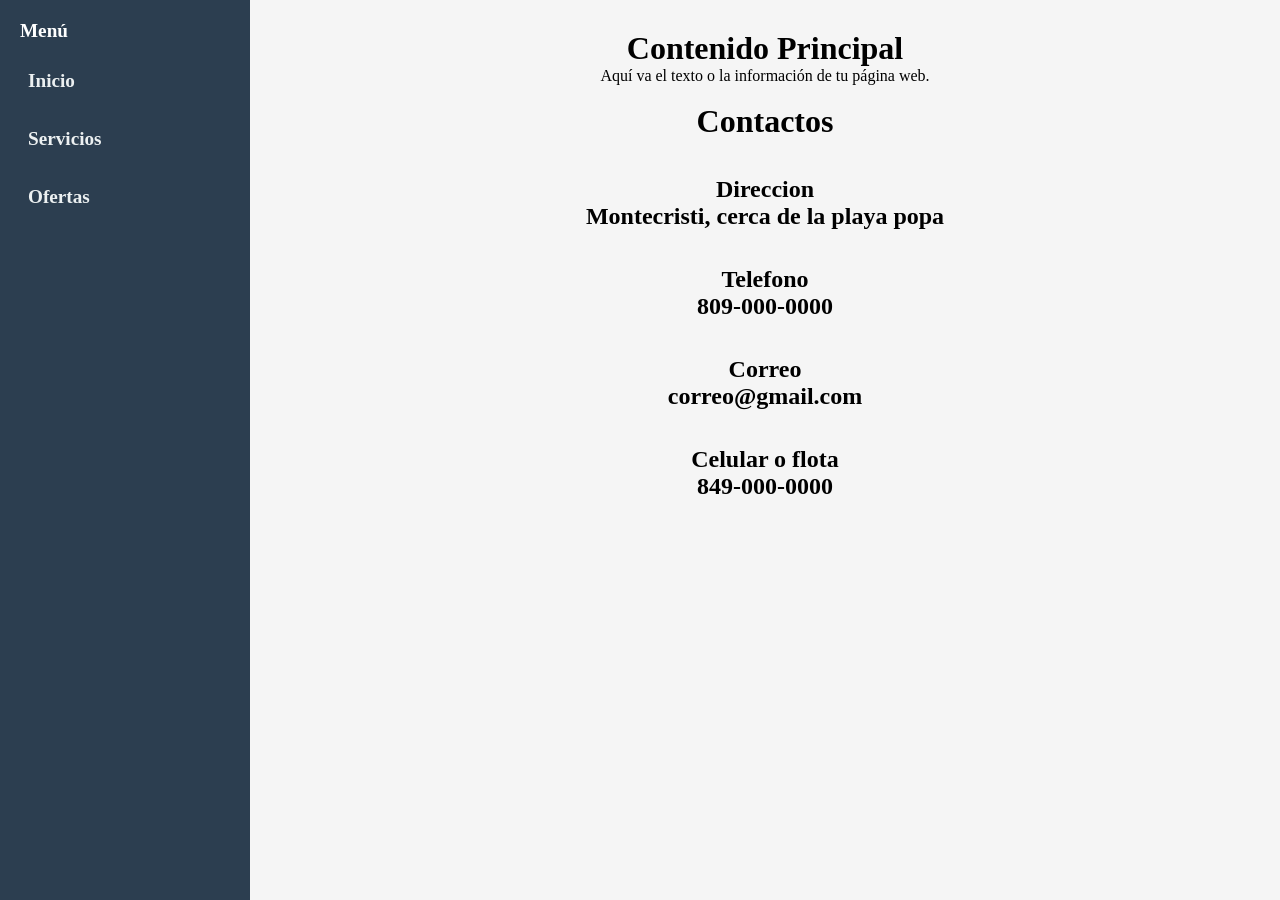
<file: Contactos.html>
<html>
<div class="container">
<link rel="stylesheet" href="menu_lateral1.css">
  <aside class="sidebar">
    <h2>Menú</h2>
    <ul>
      <li><h2><a href="menu1.html">Inicio</a><h2></li>
      <li><h2><a href="Servicios.html">Servicios</a><h2></li>
      <li><h2><a href="Ofertas.Html">Ofertas</a><h2></li>
    </ul>
  </aside>

  <main class="content">
    <Center><h1>Contenido Principal</h1>
    <p>Aquí va el texto o la información de tu página web.</p>
	<center>
 
   <P><br><h1>Contactos</h1></P></br>
  
  
   <P><br>
    <h2>Direccion<h2>
	<h2>Montecristi, cerca de la playa popa</h2>
	</P></br>

	
	  <P><br><h2>Telefono<h2>
	  <h2>809-000-0000</h2>
	  </P></br>
	  
	  
	<P><br>
    <h2>Correo<h2>
	<h2>correo@gmail.com</h2>
	</P></br>
	
	  
	  <P><br><h2>Celular o flota<h2>
	  <h2>849-000-0000</h2>
	  </br>
	  </p>
	</center>
  </main>
</div>
 </center>
 </body>
</html>
</file>
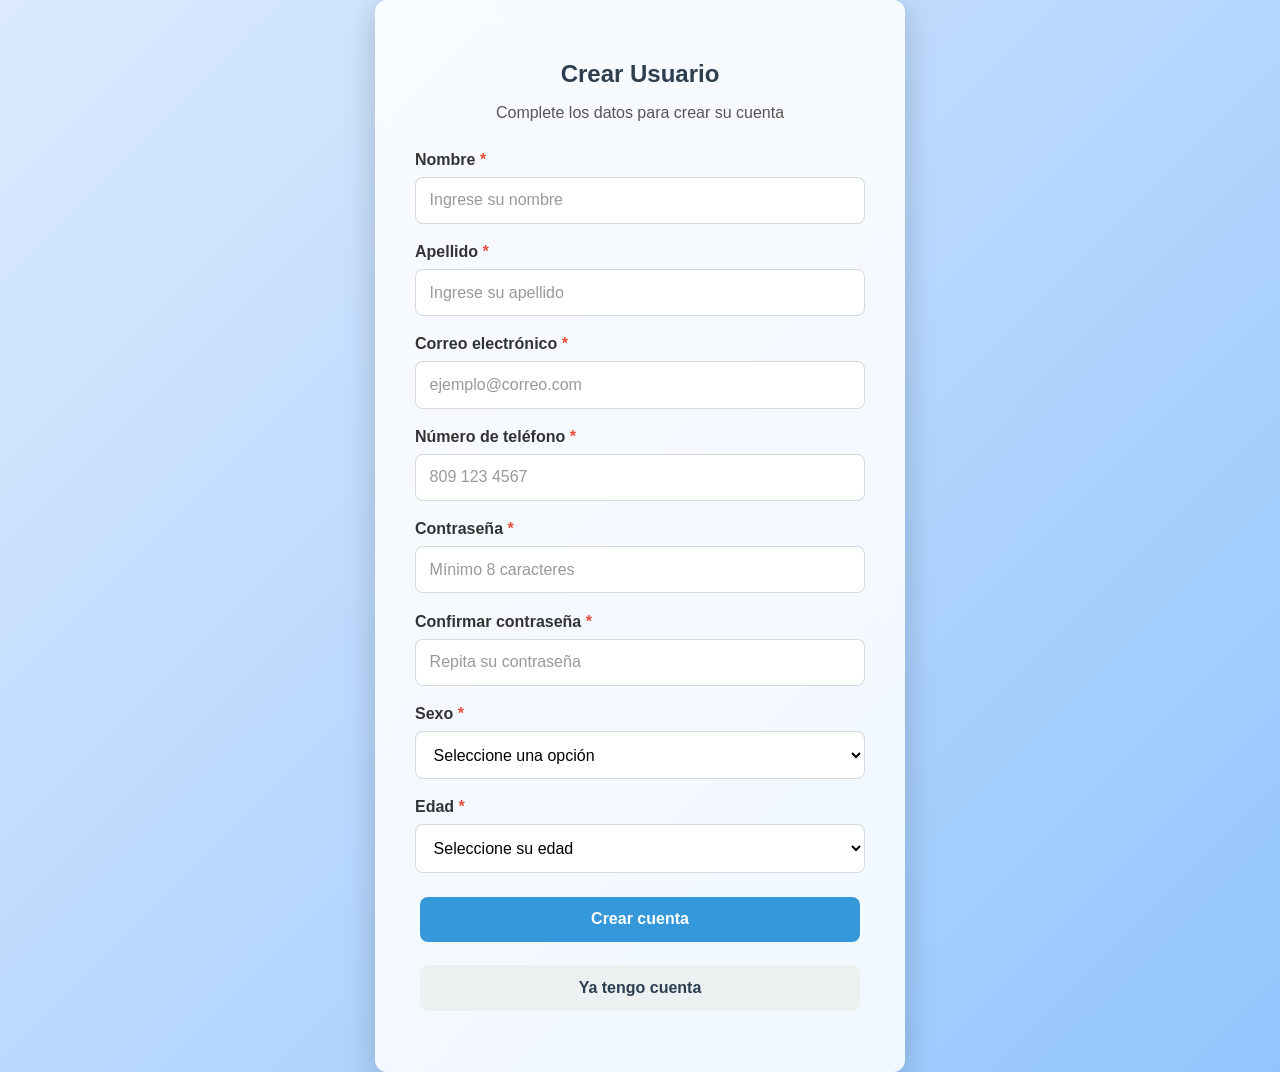
<file: Crear_usuario.html>
<html lang="es">
<head>
    <meta charset="UTF-8">
    <meta name="viewport" content="width=device-width, initial-scale=1.0">
    <title>Crear Usuario</title>
    <link rel="stylesheet" href="pagos.css">
    <script src="user.js" defer></script>
</head>
<body>
    <div class="registro">
        <h2>Crear Usuario</h2>
        <p class="subtitulo">Complete los datos para crear su cuenta</p>
        <!-- IMPORTANTE: Añadido el action apuntando al archivo PHP -->
        <form action="registro.php" method="POST">
            
            <!-- Nombre -->
            <div class="inputBox">
                <label for="nombre">Nombre <span class="requerido">*</span></label>
                <input type="text" id="nombre" name="nombre" placeholder="Ingrese su nombre" required minlength="2" maxlength="50">
            </div>

            <!-- Apellido -->
            <div class="inputBox">
               <label for="apellido">Apellido <span class="requerido">*</span></label>
               <input type="text" id="apellido" name="apellido" placeholder="Ingrese su apellido" required minlength="2" maxlength="50">
            </div>

            <!-- Correo -->
            <div class="inputBox">
                <label for="correo">Correo electrónico <span class="requerido">*</span></label>
                <input type="email" id="correo" name="correo" placeholder="ejemplo@correo.com" required>
            </div>

            <!-- Teléfono -->
            <div class="inputBox">
                <label for="numero">Número de teléfono <span class="requerido">*</span></label>
                <input type="tel" id="numero" name="numero" placeholder="809 123 4567" pattern="[0-9\s\-+()]{7,}" title="Ingrese un número válido" required>
            </div>

            <!-- Contraseña -->
            <div class="inputBox">
                <label for="password">Contraseña <span class="requerido">*</span></label>
                <input type="password" id="password" name="password" placeholder="Mínimo 8 caracteres" minlength="8" required>
               <div class="fortaleza-contra" id="fortalezaContra"></div>
           </div>
		   
		   

            <!-- Confirmar contraseña -->
            <div class="inputBox">
               <label for="confirmar">Confirmar contraseña <span class="requerido">*</span></label>
                <input type="password" id="confirmar" name="confirmar" placeholder="Repita su contraseña" required>
                <div class="coincide" id="coincideContra"></div>
            </div>

            <!-- Sexo -->
            <div class="inputBox">
                <label for="sexo">Sexo <span class="requerido">*</span></label>
                <select name="sexo" id="sexo" required>
                    <option value="">Seleccione una opción</option>
                    <option value="femenino">Femenino</option>
                    <option value="masculino">Masculino</option>
                    <option value="no-decir">Prefiero no decirlo</option>
                </select>
            </div>

            <!-- Edad -->
            <div class="inputBox">
                <label for="edad">Edad <span class="requerido">*</span></label>
                <select name="edad" id="edad" required>
                    <option value="">Seleccione su edad</option>
                    <option value="18">18 años</option>
                    <option value="19">19 años</option>
                    <option value="20">20 años</option>
                    <option value="21">21 años</option>
                    <option value="22">22 años</option>
                    <option value="23">23 años</option>
                    <option value="24">24 años</option>
                    <option value="25">25 años</option>
                    <option value="26">26 años</option>
                    <option value="27">27 años</option>
                    <option value="28">28 años</option>
                    <option value="29">29 años</option>
                    <option value="30">30 años</option>
                    <option value="31">31 años</option>
                    <option value="32">32 años</option>
                    <option value="33">33 años</option>
                    <option value="34">34 años</option>
                    <option value="35">35 años o más</option>
                </select>
           </div>

            <!-- Botones -->
            <div class="botones">
                <button type="submit" class="mi-boton1 principal">Crear cuenta</button>
                <a href="login.html" class="mi-boton1 secundario">Ya tengo cuenta</a>
            </div>
        </form>
    </div>
</body>
</html>
</file>
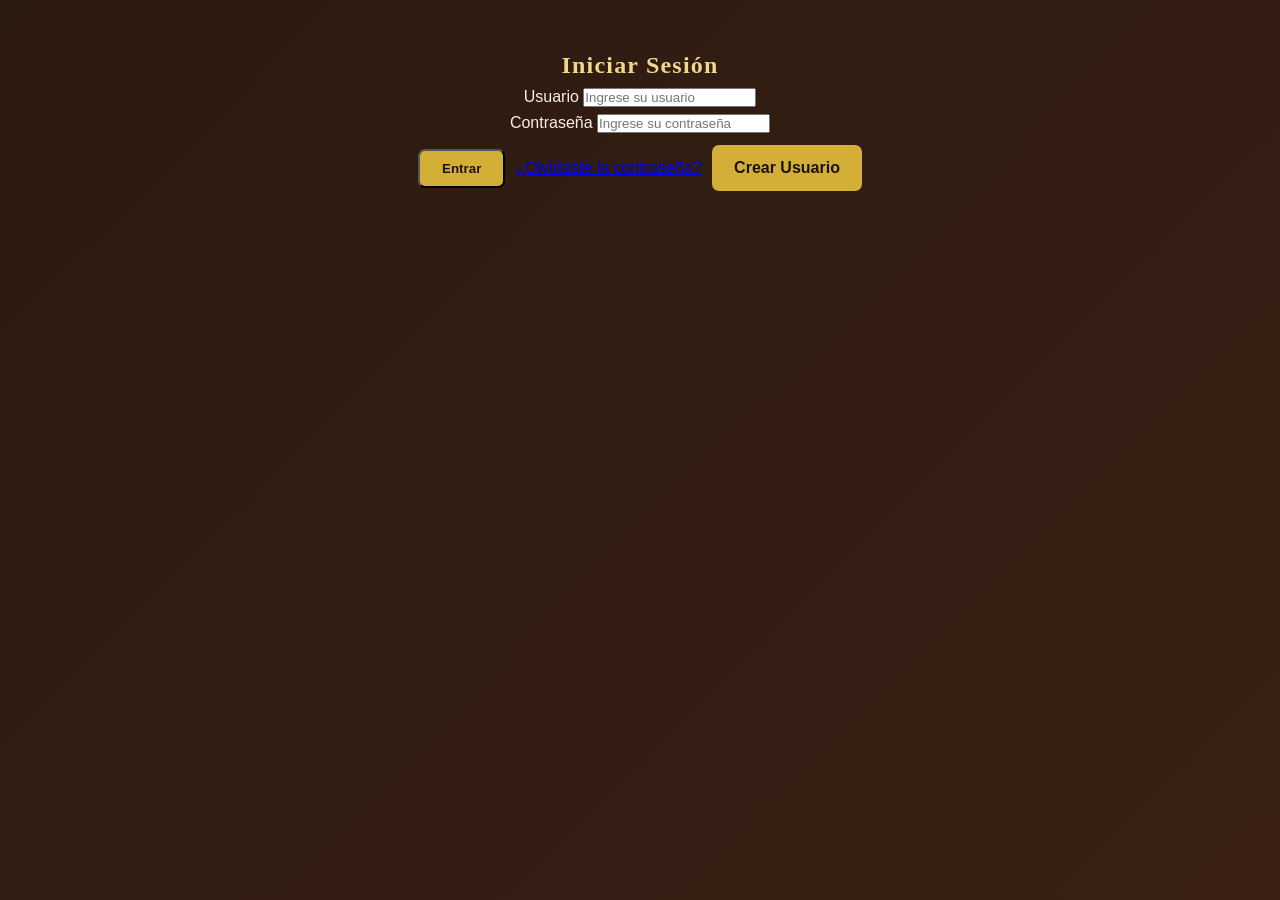
<file: login.html>
<!DOCTYPE html>
<html lang="es">
<head>
    <meta charset="UTF-8">
    <meta name="viewport" content="width=device-width, initial-scale=1.0">
    <title>Iniciar Sesión</title>
    <link rel="stylesheet" href="Practica.css">
</head>
<body>
    <p><center></br><div class="login">
        <h2>Iniciar Sesión</h2>
		
		  <form action="loginuser.php" method="post">
            <div class="inputBox">
                <label for="usuario">Usuario</label>
                <input type="text" id="usuario" name="usuario" placeholder="Ingrese su usuario" required>
            </div>
            <div class="inputBox">
                <label for="contrasena">Contraseña</label>
                <input type="password" id="contrasena" name="contrasena" placeholder="Ingrese su contraseña" required>
            </div>
            <div class="group">
                <button class="botomlogin" type="submit">Entrar</button>
                <a href="recuperar_contrasena.html" class="enlace-secundario">¿Olvidaste la contraseña?</a>
                <a href="Crear_usuario.html" class="botomlogin secundario">Crear Usuario</a>
            </div>
        </form>
    </div>
	
	</p></center></br>
</body>
</html>
</file>
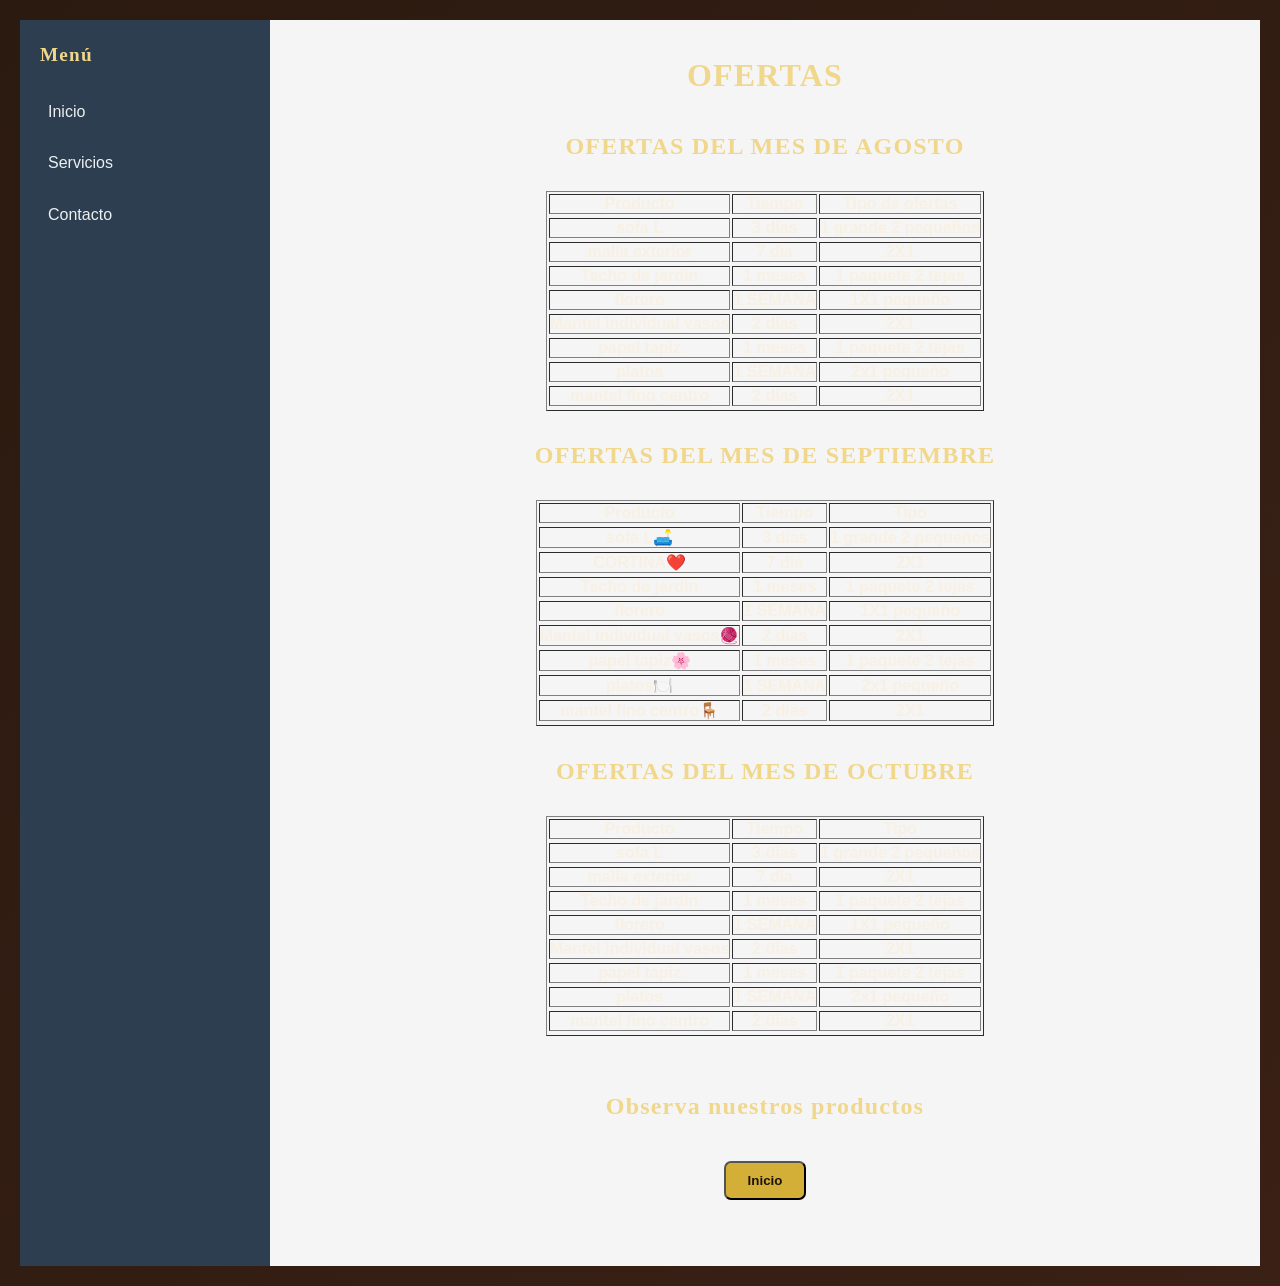
<file: Ofertas.html>
<html>
 <body>
<div class="container">
<link rel="stylesheet" href="menu_lateral1.css">
  <aside class="sidebar">
    <h2>Menú</h2>
    <ul>
      <li><a href="menu1.html">Inicio</a></li>
      <li><a href="Catalogo.html">Servicios</a></li>
      <li><a href="Contactos.html">Contacto</a></li>
    </ul>
  </aside>
  
 <main class="content">
	
    <link rel="stylesheet" href="Practica.css">	
	
 <center><H1>OFERTAS</H1></center>
 
   <P><br><center><H2>OFERTAS DEL MES DE AGOSTO</H2></center></P></br>
   
  <center><Table border>
  <tr>
  <th>Producto</th> <th>Tiempo</th> <th>Tipo de ofertas</th>
  <tr>
  </tr>
  <th>sofa L</th> <th>3 dias</th> <th>1 grande 2 pequeños</th>
  <tr>
  </tr>
  <th>malla exterior</th> <th>7 dia</th> <th> 2X1</th>
   <tr>
  </tr>
    <th>Techo de jardin</th> <th>1 meses</th> <th> 1 paquete 2 tejas</th>
   <tr>
  </tr>
    <th>florero</th> <th>1 SEMANA</th> <th> 1X1 pequeño</th>
   <tr>
  </tr>
    <th>Mantel individual vasos</th> <th>2 dias</th> <th> 2X1</th>
   <tr>
  </tr>
      <th>papel tapiz</th> <th>1 meses</th> <th> 1 paquete 2 tejas</th>
   <tr>
  </tr>
    <th>platos</th> <th>1 SEMANA</th> <th> 2x1 pequeño</th>
   <tr>
  </tr>
    <th>mantel fino centro</th> <th>2 dias</th> <th> 2X1</th>
   <tr>
  </tr> 
  </table></center>
  
   <P><br><center><H2>OFERTAS DEL MES DE SEPTIEMBRE</H2></center></P></br>
  
  <center><Table border>
  <tr>
  <th>Producto</th> <th>Tiempo</th> <th>Tipo</th>
  <tr>
  </tr>
  <th>sofa L🛋️</th> <th>3 dias</th> <th>1 grande 2 pequeños</th>
  <tr>
  </tr>
  <th>CORTINA❤️</th> <th>7 dia</th> <th> 2X1</th>
   <tr>
  </tr>
    <th>Techo de jardin</th> <th>1 meses</th> <th> 1 paquete 2 tejas</th>
   <tr>
  </tr>
    <th>florero</th> <th>1 SEMANA</th> <th> 1X1 pequeño</th>
   <tr>
  </tr>
    <th>Mantel individual vasos🧶</th> <th>2 dias</th> <th> 2X1</th>
   <tr>
  </tr>
      <th>papel tapiz🌸</th> <th>1 meses</th> <th> 1 paquete 2 tejas</th>
   <tr>
  </tr>
    <th>platos🍽️</th> <th>1 SEMANA</th> <th> 2x1 pequeño</th>
   <tr>
  </tr>
    <th>mantel fino centro🪑</th> <th>2 dias</th> <th> 2X1</th>
   <tr>
  </tr> 
  </table></center>
  
  <P><br><center><H2>OFERTAS DEL MES DE OCTUBRE</H2></center></P></br>
  
  <center><Table border>
  <tr>
  <th>Producto</th> <th>Tiempo</th> <th>Tipo</th>
  <tr>
  </tr>
  <th>sofa L</th> <th>3 dias</th> <th>1 grande 2 pequeños</th>
  <tr>
  </tr>
  <th>malla exterior</th> <th>7 dia</th> <th> 2X1</th>
   <tr>
  </tr>
    <th>Techo de jardin</th> <th>1 meses</th> <th> 1 paquete 2 tejas</th>
   <tr>
  </tr>
    <th>florero</th> <th>1 SEMANA</th> <th> 1X1 pequeño</th>
   <tr>
  </tr>
    <th>Mantel individual vasos</th> <th>2 dias</th> <th> 2X1</th>
   <tr>
  </tr>
      <th>papel tapiz</th> <th>1 meses</th> <th> 1 paquete 2 tejas</th>
   <tr>
  </tr>
    <th>platos</th> <th>1 SEMANA</th> <th> 2x1 pequeño</th>
   <tr>
  </tr>
    <th>mantel fino centro</th> <th>2 dias</th> <th> 2X1</th>
   <tr>
  </tr> 
  </table></center>
          <!-- INFORMACIÓN -->
       <center> <P><br><section class="contacto"> </P></br>

            <h2>Observa nuestros productos</h2>

            <P><br>
            <a href="menu1.html">
                <button class="botom3">Inicio</button>
           </P></br></center>


  </main>
  
 </body>
</html>
</file>
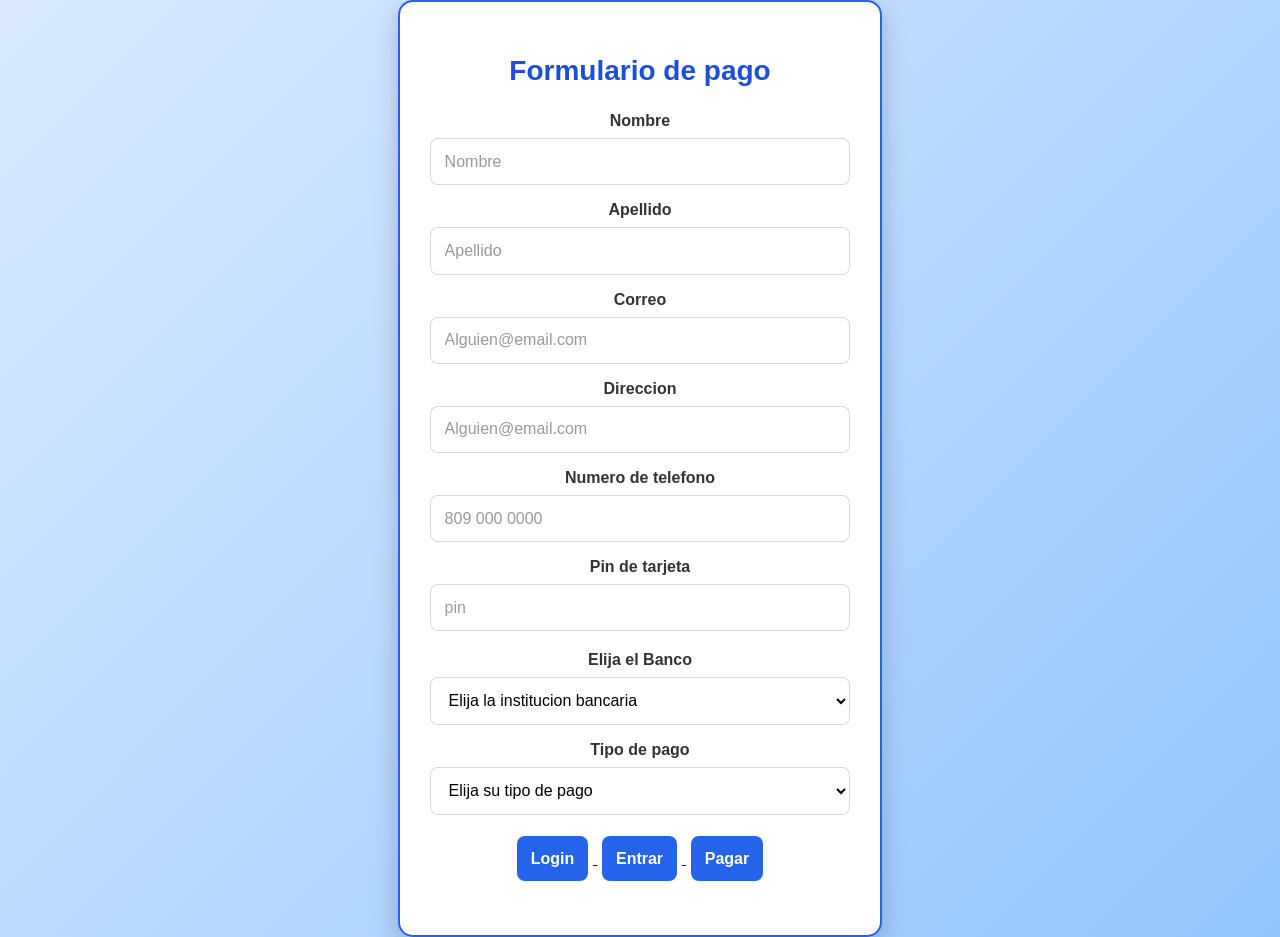
<file: pago.html>
<HTML>
  <BODY>
     <link rel="stylesheet" href="pagos.css">
    <Center>
    <div class="pagoT">
	<h2>Formulario de pago</h2>
      <div class="inputBox">
	  <div>
	    <p>
        <label>Nombre</label>
	      <input type="text" placeholder="Nombre">
	    </div>
		</p>
		
		<p>
	    <div>
	    <label>Apellido</label>
	      <input type="text" placeholder="Apellido">
	    </div>
	  </p>
	  
	  
	  <p>
	  <div>
	    <label>Correo</label>
	  <input type="text" placeholder="Alguien@email.com">
	    </div>
	  </p>
	  
	  	  <p>
	  <div>
	    <label>Direccion</label>
	  <input type="text" placeholder="Alguien@email.com">
	    </div>
	  </p>
	  
	  
	  <p>
	    <div>
	    <label>Numero de telefono</label>
	  <input type="text" placeholder="809 000 0000">
	    </div>
	  </p>
	   
    <div class="inputBox">
       <label>Pin de tarjeta</label>
      <input type="pin" placeholder="pin">
     </div>
  
    <p>
	  <label for="banco">Elija el Banco</label>
    <select name="banco" id="banco">
	    <option value="banco">Elija la institucion bancaria</option>
         <option value="banco">BHD</option>
            <option value="banco">Banresevas</option>
             <option value="banco">Banco Caribe</option>
	        <option value="banco">Popular</option>
        <option value="banco">Coopnama</option>
      <option value="banco">Banco Ademis</option>
	  
   </select>
    </p>
	
	<p>
	  <label for="pago">Tipo de pago</label>
    <select name="pago" id="pago">
	 <option value="pago">Elija su tipo de pago</option>
      <option value="pago">Transaccion</option>
       <option value="pago">Puntos</option>
         <option value="pago">Tarjeta promocional</option>
    </p>
   </select>
   
     <p>
      <a href="login.html">
	  <button class="mi-boton1">Login</button>
	    </a>
	  
      <a href="Crear_usuario.html">
	  <button class="mi-boton1">Entrar</button>
	  </a>
	   
	    <a href="https://call.whatsapp.com/voice/DmPXvdT1GGjGMDPjJS1LKV">
	   <button class="mi-boton1">Pagar</button>
	  </a>
	  
	 </p> 
   </Body>
  </Html>
</file>
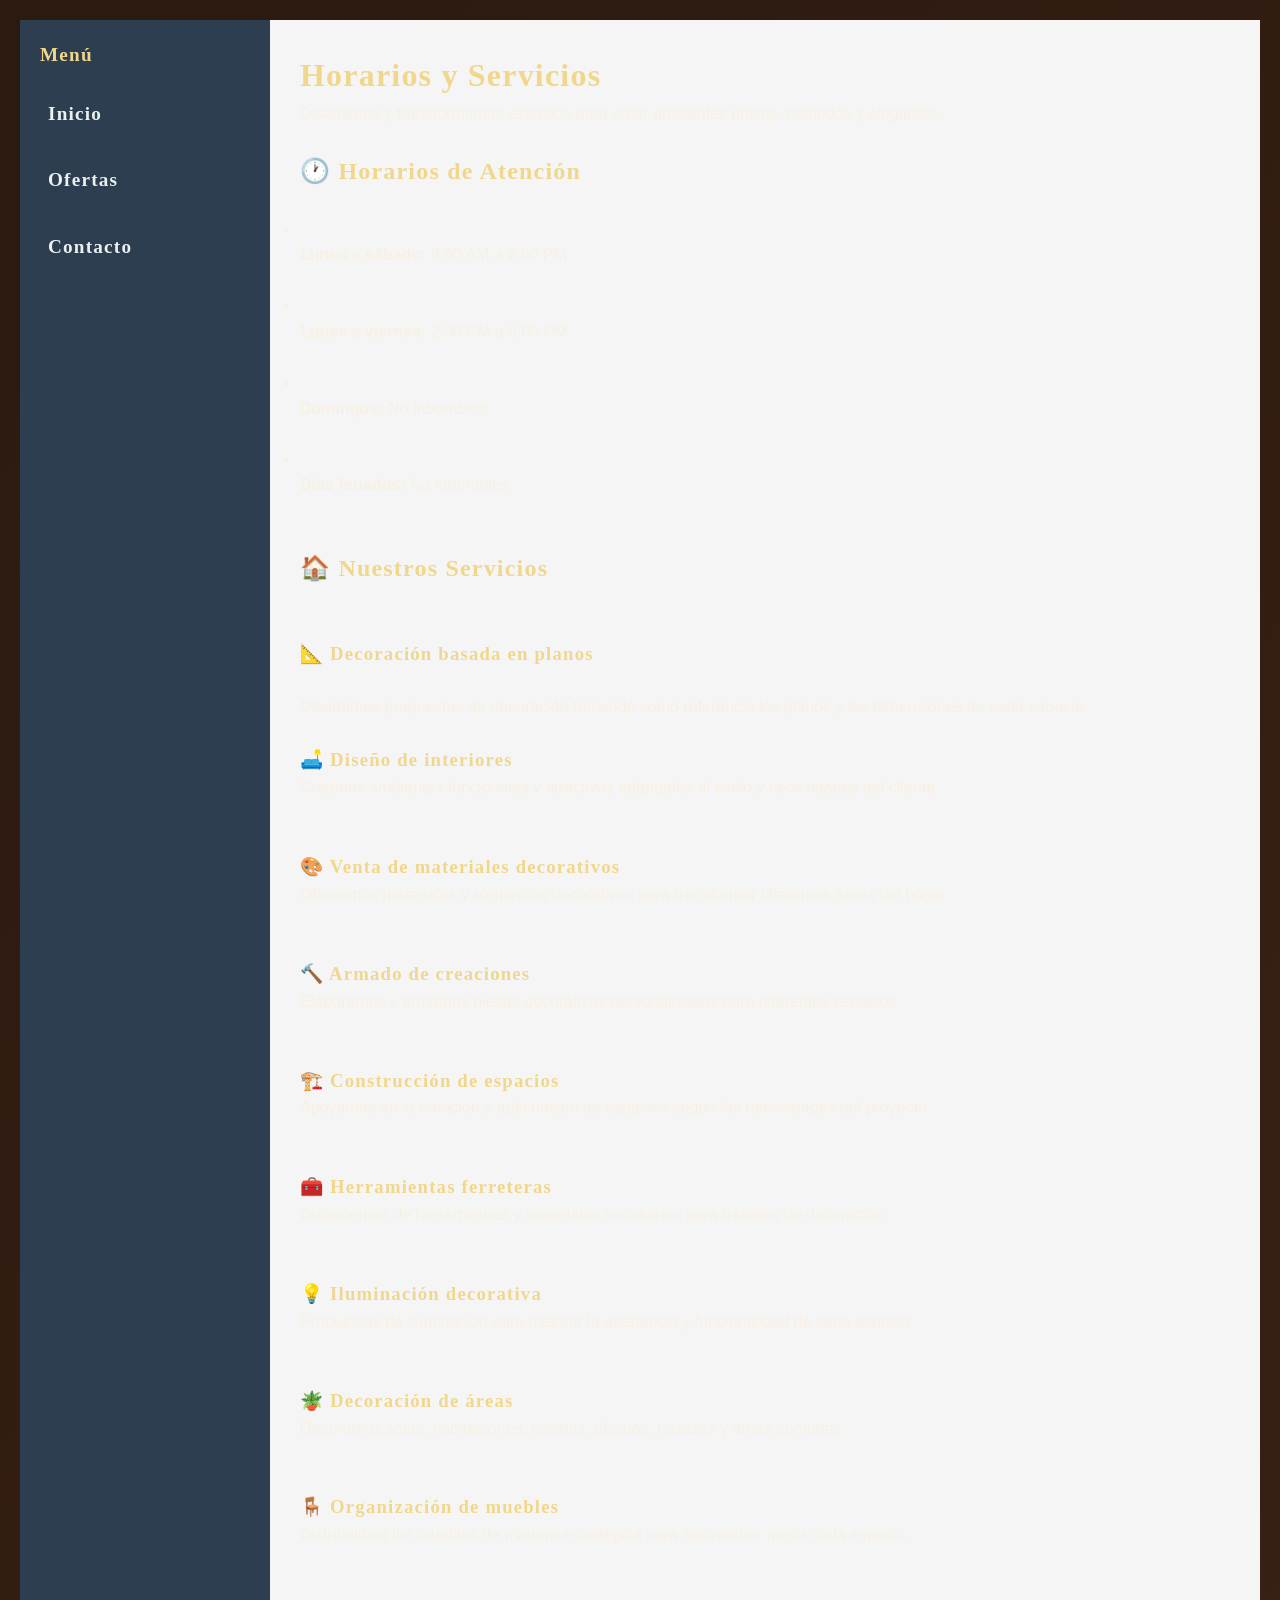
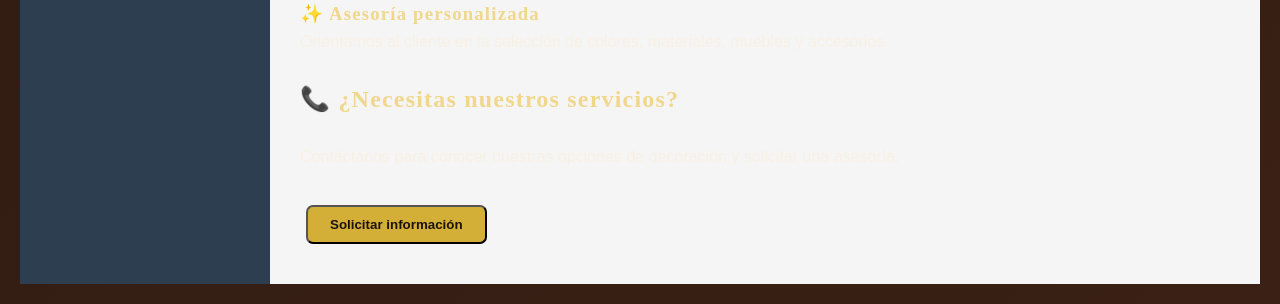
<file: Servicios.html>
<html>
<html lang="es">

<head>
    <meta charset="UTF-8">

    <meta name="viewport" content="width=device-width, initial-scale=1.0">

    <title>Horarios y Servicios</title></P>


</head>

<body>

<div class="container">
<link rel="stylesheet" href="menu_lateral1.css">
  <aside class="sidebar">
    <h2>Menú</h2>
    <ul>
      <li><h2><a href="menu1.html">Inicio</a></h2></li>
      <li><h2><a href="Ofertas.html">Ofertas</a></h2></li>
      <li><h2><a href="Contactos.html">Contacto</a></h2></li>
    </ul>
  </aside>
  <main class="content">	
    <link rel="stylesheet" href="Practica.css">	
	<p><h1>Horarios y Servicios</h1></p>

            <p>
                Diseñamos y transformamos espacios para crear ambientes
                únicos, cómodos y elegantes.
            </p>
        </header>


        <!-- HORARIOS -->
        <section class="tarjeta">

               <P><br><h2>🕐 Horarios de Atención</h2></P></br>

            <ul>

                <li>
                   <P><br> <strong>Lunes a sábado:</strong>
                    8:00 AM a 2:00 PM
                </P></br></li>

                <li><P><br>
                    <strong>Lunes a viernes:</strong>
                    2:00 PM a 8:00 PM
                 </P></br></li>

                <li><P><br>
                    <strong>Domingos:</strong>
                    No laborables
                </li> </P></br>

                <li></P></br>
                    <strong>Días feriados:</strong>
                    No laborables
                </li></P></br>

            </ul>

        </section>


        <!-- SERVICIOS -->
        <section class="tarjeta">

            <P><br><h2>🏠 Nuestros Servicios</h2></P></br>

          <div class="servicios">

                  <P><br><div class="servicio">
                    <h3>📐 Decoración basada en planos</h3></P></br>

                    <p>
                        Diseñamos propuestas de decoración tomando
                        como referencia los planos y las dimensiones
                        de cada espacio.
                    </p>
                </div>


                  <P><br><div class="servicio">
                    <h3>🛋️ Diseño de interiores</h3>

                    <p>
                        Creamos ambientes funcionales y atractivos
                        adaptados al estilo y necesidades del cliente.
                    </p>
                </div></P></br>


                  <P><br><div class="servicio">
                    <h3>🎨 Venta de materiales decorativos</h3>

                    <p>
                        Ofrecemos materiales y elementos decorativos
                        para transformar diferentes áreas del hogar.
                    </p>
                </div></P></br>


                <P><br><div class="servicio">
                    <h3>🔨 Armado de creaciones</h3>

                    <p>
                        Elaboramos y armamos piezas decorativas
                        personalizadas para diferentes espacios.
                    </p>
                </div></P></br>


                <P><br><div class="servicio">
                    <h3>🏗️ Construcción de espacios</h3>

                    <p>
                        Apoyamos en la creación y adecuación de
                        espacios según las necesidades del proyecto.
                    </p>
                </div></P></br>


                <P><br><div class="servicio">
                    <h3>🧰 Herramientas ferreteras</h3>

                    <p>
                        Disponemos de herramientas y materiales
                        necesarios para trabajos de decoración.
                    </p>
                </div></P></br>


               <P><br><div class="servicio">
                    <h3>💡 Iluminación decorativa</h3>

                    <p>
                        Propuestas de iluminación para mejorar
                        la apariencia y funcionalidad de cada espacio.
                    </p>
                </div></P></br>


                <P><br><div class="servicio">
                    <h3>🪴 Decoración de áreas</h3>

                    <p>
                        Decoramos salas, habitaciones, cocinas,
                        oficinas, terrazas y áreas comunes.
                    </p>
                </div></P></br>


                <P><br><div class="servicio">
                    <h3>🪑 Organización de muebles</h3>

                    <p>
                        Distribuimos los muebles de manera estratégica
                        para aprovechar mejor cada espacio.
                    </p>
                </div></P></br>


                <P><br><div class="servicio">
                    <h3>✨ Asesoría personalizada</h3>

                    <p>
                        Orientamos al cliente en la selección de
                        colores, materiales, muebles y accesorios.
                    </p>
                </div></P></br>

            </div>

        </section>


        <!-- INFORMACIÓN -->
        <section class="contacto">

            <h2>📞 ¿Necesitas nuestros servicios?</h2>

            <P><br>
                Contáctanos para conocer nuestras opciones de
                decoración y solicitar una asesoría.
           </P></br>

            <a href="Contactos.html">
                <button class="botom3">
                   <p> Solicitar información</p>
                </button>
            </a>

        </section>

  </main>
</div>
</div>
    <div class="contenedor">

        <!-- Título principal -->
        </header>
            
    </div>

</body>

</html>
</file>
<file: menu_lateral1.css>
* {
  margin: 0;
  padding: 0;
  box-sizing: border-box;
}

.container {
  display: flex;
  min-height: 100vh;
}

.sidebar {
  width: 250px;
  background-color: #2c3e50;
  color: #fff;
  padding: 20px;
}

.sidebar h2 {
  margin-bottom: 20px;
  font-size: 1.2rem;
}

.sidebar ul {
  list-style: none;
}

.sidebar ul li {
  margin-bottom: 10px;
}

.sidebar ul li a {
  color: #ecf0f1;
  text-decoration: none;
  display: block;
  padding: 8px;
  border-radius: 4px;
  transition: background 0.3s;
}

.sidebar ul li a:hover {
  background-color: #34495e;
}

.content {
  flex: 1;
  padding: 30px;
  background-color: #f5f5f5;
}
</file>
<file: pagos.css>
/* Fondo de la página */
body {
    margin: 0;
    padding: 0;
    font-family: Arial, sans-serif;

    background: linear-gradient(135deg, #dbeafe, #93c5fd);

    display: flex;
    justify-content: center;
    align-items: center;

    min-height: 100vh;
}


/* Contenedor del formulario */ 
.pagoT {
    width: 420px;
    background: white;

    padding: 30px;

    border-radius: 15px;

    border: 2px solid #2563eb;

    box-shadow: 0 8px 25px rgba(0, 0, 0, 0.20);
}


/* Título */
.pagoT h2 {
    text-align: center;

    color: #1d4ed8;

    margin-bottom: 25px;

    font-size: 28px;
}


/* Cada campo */
.inputBox {
    margin-bottom: 18px;
	
}


/* Texto de los campos */
.inputBox label {
    display: block;

    margin-bottom: 7px;

    color: #333;

    font-weight: bold;
}


/* Cajas de texto */
.inputBox input,
.inputBox select {
    width: 100%;

    padding: 12px;

    box-sizing: border-box;

    border: 2px solid #cbd5e1;

    border-radius: 8px;

    outline: none;

    font-size: 15px;

    transition: 0.3s;
}


/* Efecto cuando seleccionamos un campo */
.inputBox input:focus,
.inputBox select:focus {
    border-color: #2563eb;

    box-shadow: 0 0 5px rgba(37, 99, 235, 0.4);
}


/* Texto del placeholder */
.inputBox input::placeholder {
    color: #999;
}


/* Contenedor de botones */
.botomlogin {
    text-align: center;

    margin-top: 25px;
}


/* Botones */
.botomlogin {
    background: #2563eb;

    color: white;

    border: none;

    padding: 12px 25px;

    margin: 5px;

    border-radius: 8px;

    font-size: 16px;

    font-weight: bold;

    cursor: pointer;

    transition: 0.3s;
}


/* Efecto al pasar el mouse */
.mi-boton1:hover {
    background: #1e40af;

    transform: scale(1.05);
}


/* Enlace de los botones */
.botones a {
    text-decoration: none;
}

/* Botones */
.mi-boton1 {
    background: #2563eb;

    color: white;

    border: none;

    padding: 12px 25px;

    margin: 5px;

    border-radius: 8px;

    font-size: 16px;

    font-weight: bold;

    cursor: pointer;

    transition: 0.3s;
}

Crear usuario 

/* Fondo y centrado perfecto */
body {
    font-family: sans-serif;
    background: linear-gradient(135deg, #2c3e50, #3498db);
    min-height: 100vh;
    margin: 0;
    padding: 1.5rem;
    display: flex;
    justify-content: center;
    align-items: center;
}

/* Caja semitransparente con efecto borroso */
.registro {
    background: rgba(255, 255, 255, 0.85);
    backdrop-filter: blur(10px);
    padding: 2.5rem;
    border-radius: 12px;
    box-shadow: 0 8px 32px rgba(0, 0, 0, 0.2);
    width: 100%;
    max-width: 450px;
}

h2 {
    text-align: center;
    margin-bottom: 0.5rem;
    color: #2c3e50;
}

.subtitulo {
    text-align: center;
    color: #555;
    margin-bottom: 1.8rem;
}

/* Campos obligatorios */
.requerido {
    color: #e74c3c;
}

/* Cajas de entrada */
.inputBox {
    margin-bottom: 1.2rem;
}

.inputBox label {
    display: block;
    margin-bottom: 0.5rem;
    font-weight: bold;
    color: #333;
}

.inputBox input,
.inputBox select {
    width: 100%;
    padding: 0.85rem;
    border: 1px solid rgba(0, 0, 0, 0.15);
    border-radius: 8px;
    box-sizing: border-box;
    background: rgba(255, 255, 255, 0.9);
    font-size: 1rem;
}

.inputBox input:focus,
.inputBox select:focus {
    outline: none;
    border-color: #3498db;
    box-shadow: 0 0 0 3px rgba(52, 152, 219, 0.25);
}

/* Casilla de recordar */
.recordar {
    display: flex;
    align-items: center;
    gap: 0.5rem;
    margin: 1rem 0 1.5rem;
}

.recordar input[type="checkbox"] {
    width: auto;
    margin: 0;
}

.recordar label {
    margin: 0;
    color: #555;
}

/* Botones */
.botones {
    display: flex;
    flex-direction: column;
    gap: 0.85rem;
    margin-top: 1rem;
}

.mi-boton1 {
    padding: 0.85rem;
    border: none;
    border-radius: 8px;
    cursor: pointer;
    font-size: 1rem;
    text-align: center;
    text-decoration: none;
    transition: background 0.3s ease;
}

.mi-boton1.principal {
    background: #3498db;
    color: white;
}

.mi-boton1.principal:hover {
    background: #2980b9;
}

.mi-boton1.secundario {
    background: #ecf0f1;
    color: #2c3e50;
}

.mi-boton1.secundario:hover {
    background: #d0d7d9;
}

/* Mensajes de validación */
.fortaleza-contra, .coincide {
    margin-top: 0.3rem;
    font-size: 0.85rem;
}

.debil { color: #e74c3c; }
.media { color: #f39c12; }
.fuerte { color: #27ae60; }
.ok { color: #27ae60; }
.error { color: #e74c3c; }
</file>
<file: Practica.css>
/* === ESTILO RESTAURANTE ELEGANTE === */
        :root {
            --fondo-oscuro: #2B1A10;
            --fondo-tarjeta: #3D261C;
            --dorado: #D4AF37;
            --dorado-suave: #F0D78C;
            --crema: #F8F0E3;
            --texto-claro: #E5D4C5;
            --rojo-acento: #922B21;
            --sombra: rgba(0,0,0,0.45);
            --fuente-titulos: 'Georgia', 'Times New Roman', serif;
            --fuente-cuerpo: 'Segoe UI', 'Arial', sans-serif;
        }

        * {
            margin: 0;
            padding: 0;
            box-sizing: border-box;
        }

        body {
            background: linear-gradient(135deg, var(--fondo-oscuro) 0%, #3A2015 100%);
            color: var(--crema);
            font-family: var(--fuente-cuerpo);
            line-height: 1.6;
            min-height: 100vh;
            padding: 20px;
        }

        h1, h2, h3 {
            font-family: var(--fuente-titulos);
            color: var(--dorado-suave);
            letter-spacing: 1.2px;
        }

        .titulo-principal {
            text-align: center;
            font-size: 2.6rem;
            margin: 20px 0;
            text-shadow: 2px 2px 4px var(--sombra);
            border-bottom: 2px solid var(--dorado);
            padding-bottom: 10px;
            display: inline-block;
        }

        .contenedor-titulo {
            text-align: center;
        }

        .contenedor-principal {
            max-width: 1400px;
            margin: 0 auto;
        }

        .contenedor-principal > h1 {
            text-align: center;
            margin: 25px 0;
            font-size: 1.9rem;
        }

        /* === GRID DE PLATOS === */
        .contenedor-grid {
            display: grid;
            grid-template-columns: repeat(auto-fill, minmax(280px, 1fr));
            gap: 25px;
            margin-bottom: 50px;
        }

        .tarjeta-producto {
            background: linear-gradient(to bottom, var(--fondo-tarjeta), #352219);
            border: 1px solid #8B5A2B;
            border-radius: 14px;
            overflow: hidden;
            box-shadow: 0 8px 20px var(--sombra);
            transition: transform 0.35s ease, box-shadow 0.35s ease;
        }

        .tarjeta-producto:hover {
            transform: translateY(-7px);
            box-shadow: 0 14px 28px rgba(212, 175, 55, 0.2);
            border-color: var(--dorado);
        }

        .imagen-producto {
            width: 100%;
            height: 180px;
            object-fit: cover;
            border-bottom: 2px solid var(--dorado);
        }

        .info-producto {
            padding: 20px;
        }

        .nombre-producto {
            font-size: 1.2rem;
            margin-bottom: 8px;
        }

        .descripcion {
            color: var(--texto-claro);
            font-size: 0.92rem;
            margin-bottom: 12px;
            font-style: italic;
        }

        .precio {
            font-size: 1.45rem;
            font-weight: bold;
            color: var(--dorado);
            margin-bottom: 15px;
        }

        .boton-agregar {
            width: 100%;
            background: linear-gradient(to right, var(--dorado), #B8860B);
            color: #1C1208;
            border: none;
            padding: 12px;
            border-radius: 8px;
            font-size: 1rem;
            font-weight: bold;
            cursor: pointer;
            transition: all 0.3s ease;
        }

        .boton-agregar:hover {
            background: linear-gradient(to right, #F0C808, var(--dorado));
            transform: scale(1.03);
        }

        /* === CARRITO / PEDIDO === */
        .carrito {
            background: linear-gradient(to bottom, var(--fondo-tarjeta), #301F16);
            border: 2px solid var(--dorado);
            border-radius: 16px;
            padding: 30px;
            box-shadow: 0 12px 30px rgba(0,0,0,0.5);
        }

        .carrito h2 {
            text-align: center;
            margin-bottom: 25px;
            font-size: 1.8rem;
        }

        .carrito-vacio {
            text-align: center;
            color: var(--texto-claro);
            font-style: italic;
            padding: 25px;
        }

        #lista-carrito {
            margin-bottom: 25px;
        }

        .item-carrito {
            display: flex;
            justify-content: space-between;
            align-items: center;
            padding: 12px 10px;
            border-bottom: 1px dashed #8B5A2B;
            gap: 10px;
            flex-wrap: wrap;
        }

        .item-carrito button {
            background: var(--rojo-acento);
            border: none;
            color: white;
            padding: 5px 10px;
            border-radius: 5px;
            cursor: pointer;
            transition: background 0.25s ease;
        }

        .item-carrito button:hover {
            background: #A93226;
        }

        .resumen-carrito {
            border-top: 2px solid var(--dorado);
            padding-top: 20px;
        }

        .cantidad-total, .total-a-pagar {
            font-size: 1.2rem;
            margin: 10px 0;
        }

        .total-a-pagar {
            font-size: 1.6rem;
            font-weight: bold;
            color: var(--dorado-suave);
        }

        .contenedor-botones {
            display: flex;
            gap: 15px;
            margin: 20px 0;
            flex-wrap: wrap;
        }

        .boton-pagar {
            flex: 1;
            min-width: 180px;
            background: linear-gradient(to right, #1E8449, #239B56);
            color: white;
            border: none;
            padding: 15px;
            border-radius: 8px;
            font-size: 1.1rem;
            font-weight: bold;
            cursor: pointer;
            transition: all 0.3s ease;
        }

        .boton-pagar:hover:not(:disabled) {
            transform: scale(1.03);
            box-shadow: 0 6px 15px rgba(30, 132, 73, 0.35);
        }

        .boton-pagar:disabled {
            background: #444;
            cursor: not-allowed;
            opacity: 0.6;
        }

        .boton-vaciar {
            flex: 1;
            min-width: 180px;
            background: linear-gradient(to right, var(--rojo-acento), #C0392B);
            color: white;
            border: none;
            padding: 15px;
            border-radius: 8px;
            font-size: 1.1rem;
            font-weight: bold;
            cursor: pointer;
            transition: all 0.3s ease;
        }

        .boton-vaciar:hover {
            transform: scale(1.03);
        }

        .mensaje-pago {
            margin-top: 20px;
            padding: 20px;
            background: rgba(30, 132, 73, 0.18);
            border: 1px solid #239B56;
            border-radius: 10px;
            text-align: center;
            display: none;
        }

        .botom3, .botomlogin {
            display: inline-block;
            margin: 10px 6px;
            padding: 10px 22px;
            background: var(--dorado);
            color: #1C1208;
            text-decoration: none;
            border-radius: 7px;
            font-weight: bold;
            transition: background 0.3s ease;
        }

        .botom3:hover, .botomlogin:hover {
            background: var(--dorado-suave);
        }

        hr {
            border: none;
            height: 2px;
            background: linear-gradient(to right, transparent, var(--dorado), transparent);
            margin: 40px 0;
        }

        /* Responsividad */
        @media (max-width: 768px) {
            .titulo-principal { font-size: 1.9rem; }
            .contenedor-grid { grid-template-columns: repeat(auto-fill, minmax(220px, 1fr)); }
            .contenedor-botones { flex-direction: column; }
        }
</file>
